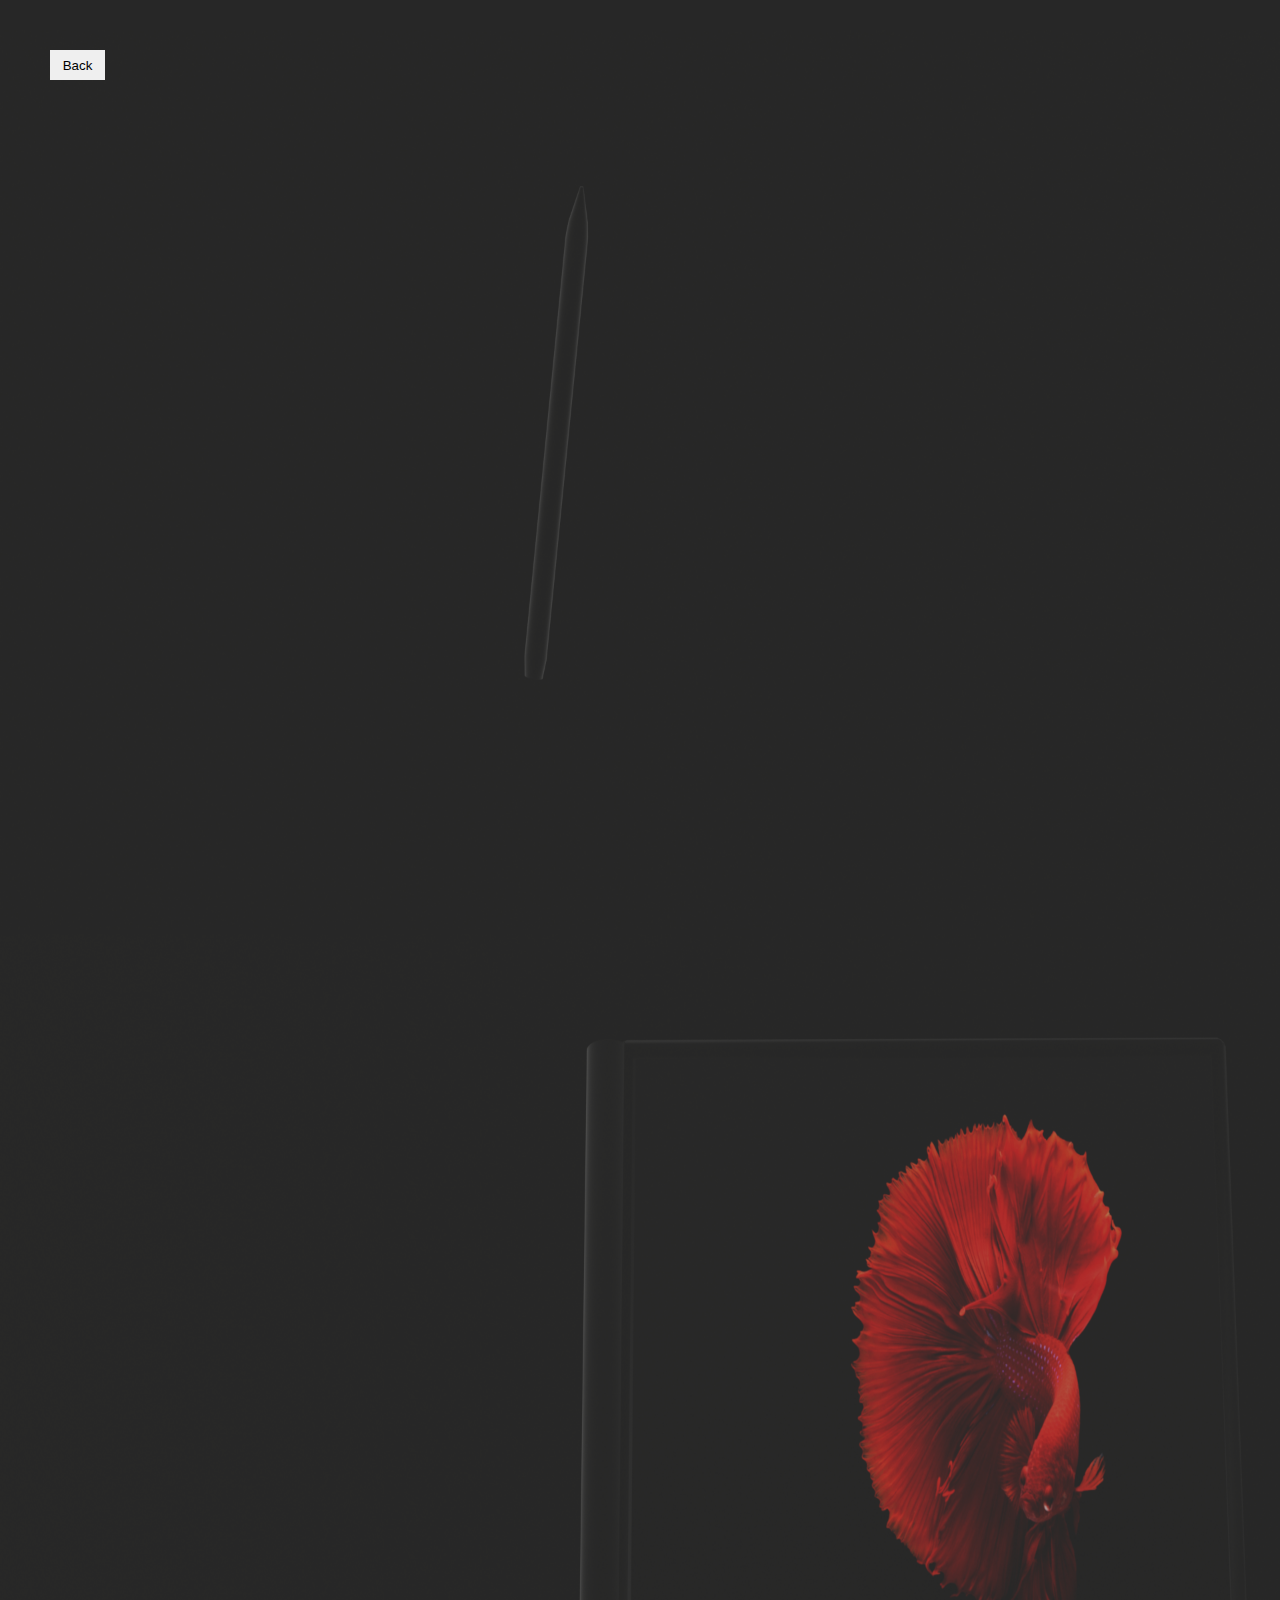
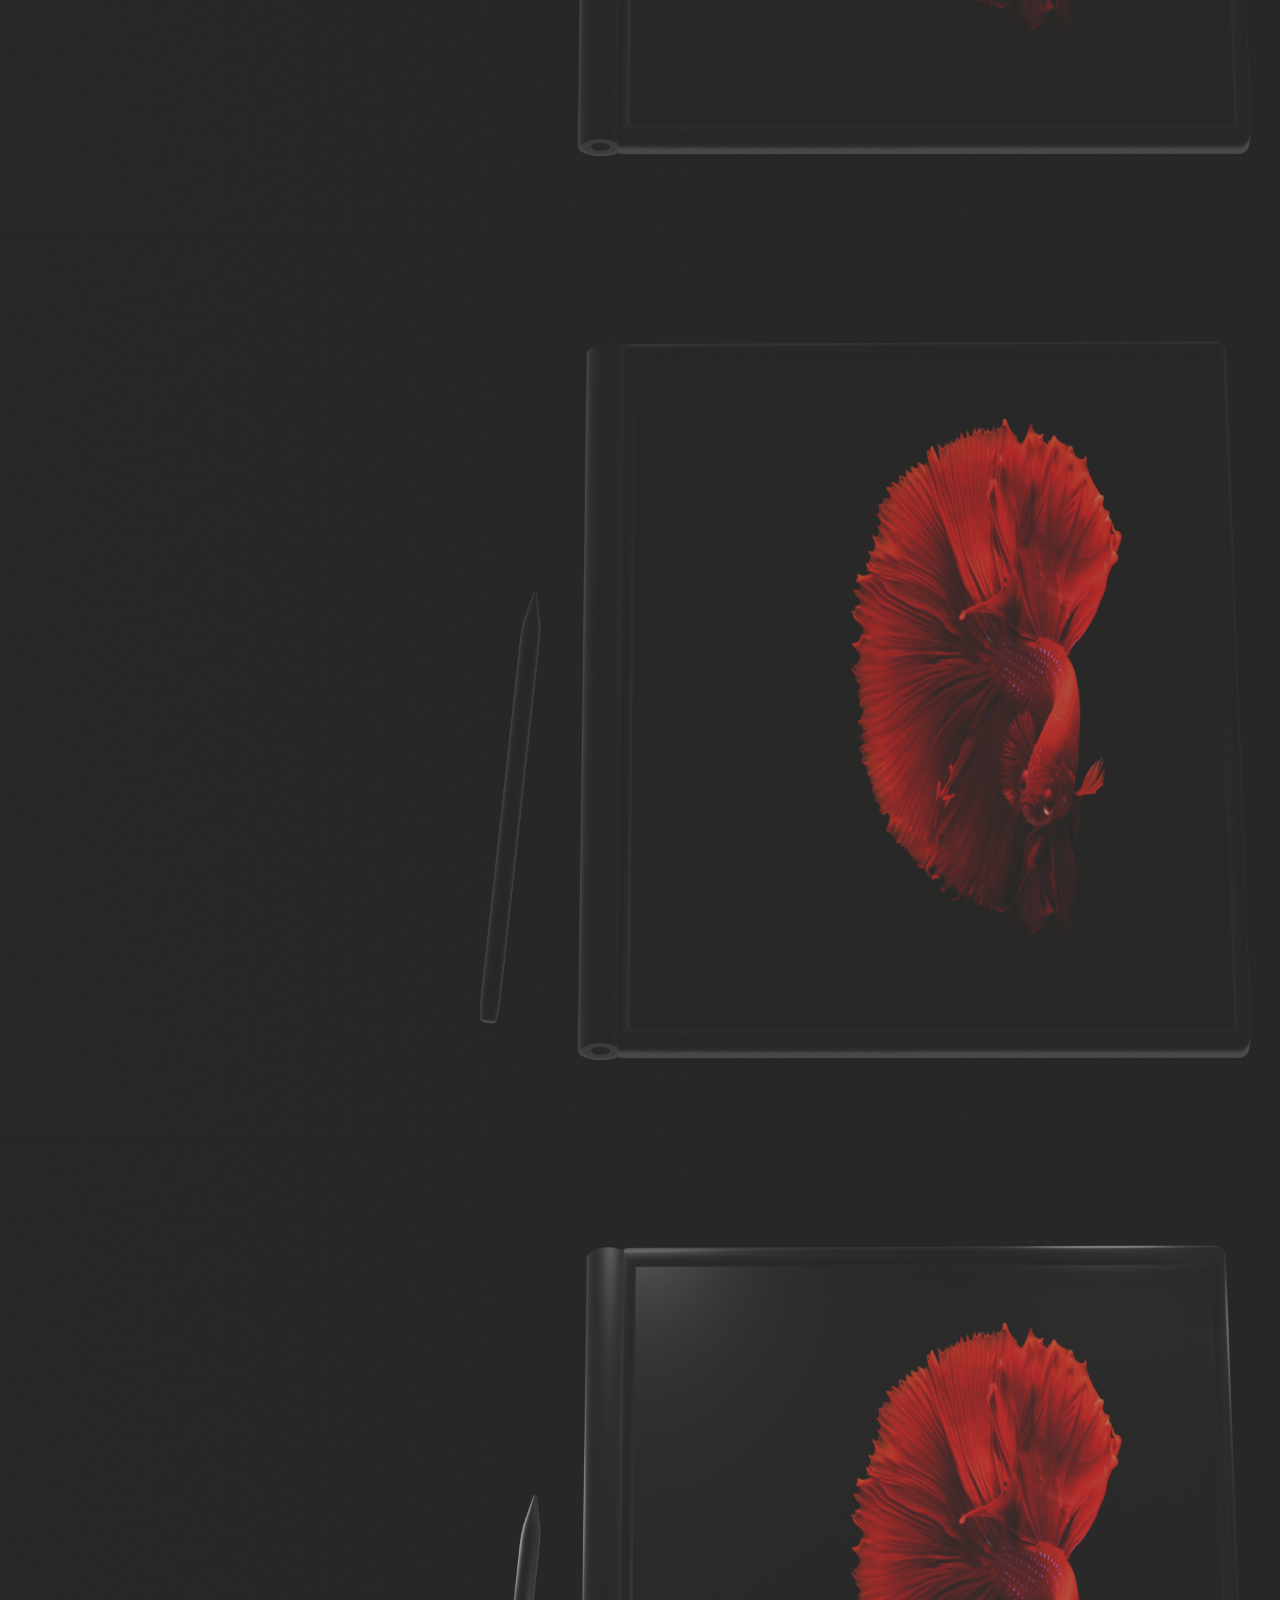
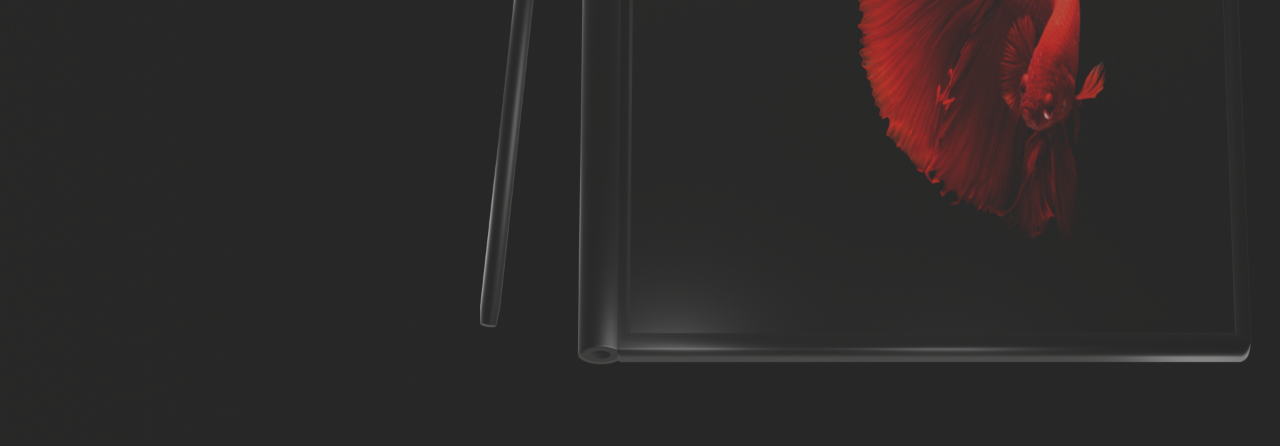
<file: learnmore.html>
<!DOCTYPE html>
<html lang="en">
<head>
    <meta charset="UTF-8">
    <meta http-equiv="X-UA-Compatible" content="IE=edge">
    <meta name="viewport" content="width=device-width, initial-scale=1.0">
    <link rel="stylesheet" href="lm.css">
    <title>LazyCrew | More</title>
</head>
<body>
    <button><a href="index.html" style="text-decoration: none;color:black">Back</a></button>
    <img src=images\c1.png >
    <img src=images\c2.png >
    <img src=images\c3.png >
    <img src=images\c4.png >
</body>
</html>
</file>
<file: lm.css>
html,body{
    margin:0%;
    padding: 0%;
    background-color: #272727;
}
img{
    height:100vh;
    width:100vw;
}
button{
    position: relative;
    top:50px;
    left:50px;
    border:1px transparent;
    width:55px;
    height:30px;
}
a{
    text-decoration: none;

}
</file>
